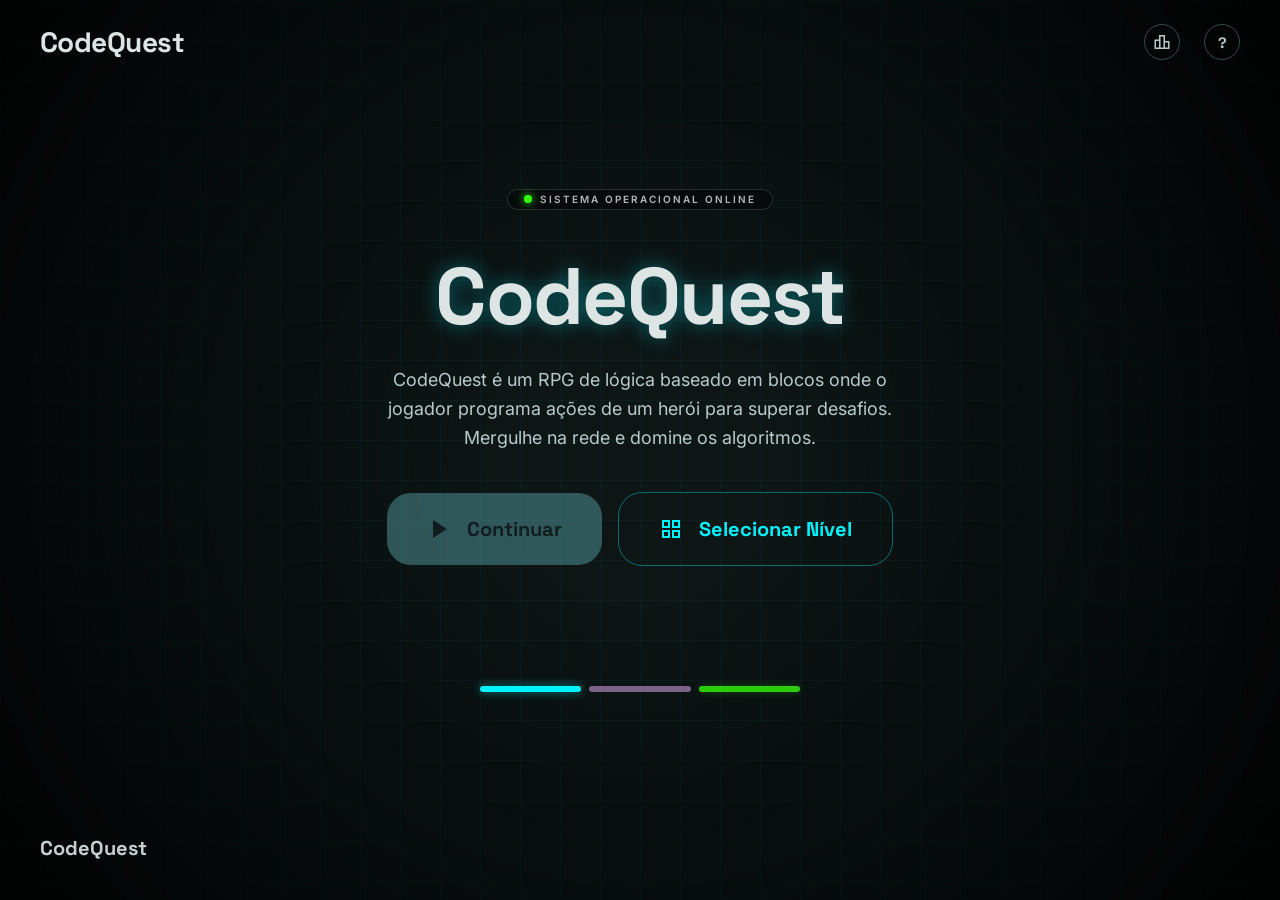
<file: index.html>
<!doctype html>
<html class="dark" lang="pt-BR">
  <head>
    <meta charset="utf-8" />
    <meta name="viewport" content="width=device-width, initial-scale=1.0" />
    <title>Cidade da Lógica - Protocolo Autômato</title>
    <link rel="preconnect" href="https://fonts.googleapis.com" />
    <link rel="preconnect" href="https://fonts.gstatic.com" crossorigin />
    <link
      href="https://fonts.googleapis.com/css2?family=Space+Grotesk:wght@500;600;700&family=Inter:wght@400;500&display=swap"
      rel="stylesheet" />
    <link
      href="https://fonts.googleapis.com/css2?family=Material+Symbols+Outlined:wght,FILL@100..700,0..1&display=swap"
      rel="stylesheet" />
    <link rel="stylesheet" href="styles/main.css" />
  </head>
  <body>
    <div id="root"></div>

    <template id="page-game">
      <div class="game-container">
        <header class="top-navbar">
          <a class="nav-logo" data-action="home" href="#">CodeQuest</a>
          <div class="nav-brand">
            <h1 class="app-title">
              <span class="level-indicator">Nível 0: Tutorial</span>
            </h1>
          </div>
          <button class="menu-toggle" data-action="toggle-menu" title="Menu">
            <span class="material-symbols-outlined">menu</span>
          </button>

          <div class="game-drawer-overlay" data-drawer></div>

          <aside class="game-drawer" data-drawer>
            <div class="game-drawer-header">
              <div class="game-drawer-header-row">
                <div class="drawer-profile" id="drawer-profile">
                  <span class="drawer-profile-avatar" id="drawer-profile-avatar">?</span>
                  <div class="drawer-profile-info">
                    <span class="drawer-profile-name" id="drawer-profile-name">Sem perfil</span>
                    <span class="drawer-profile-xp" id="drawer-profile-xp">0 XP</span>
                  </div>
                  <span class="material-symbols-outlined drawer-profile-arrow" id="drawer-profile-arrow">expand_more</span>
                </div>
              </div>
              <div class="drawer-profile-options" id="drawer-profile-options">
                <button class="drawer-profile-option" data-drawer-action="add-player">
                  <span class="material-symbols-outlined">person_add</span>
                  Adicionar Jogador
                </button>
                <button class="drawer-profile-option" data-drawer-action="list-players">
                  <span class="material-symbols-outlined">group</span>
                  Jogadores Já Cadastrados
                </button>
              </div>
            </div>
            <div class="nav-controls">
              <button class="btn-mute" data-action="mute" title="Alternar som">
                <span class="material-symbols-outlined">volume_up</span>
                <span class="btn-label">Música</span>
              </button>
              <button class="btn-mute" data-action="glossary" title="Glossário">
                <span class="material-symbols-outlined">menu_book</span>
                <span class="btn-label">Glossário</span>
              </button>
              <div class="progress-container">
                <div class="progress-labels">
                  <span>Integridade do Sistema</span>
                  <span>0%</span>
                </div>
                <div class="progress-track">
                  <div class="progress-fill"></div>
                </div>
              </div>
              <div class="star-rating">
                <span class="difficulty-label">DIFICULDADE</span>
                <div class="star-icons">
                  <span class="material-symbols-outlined">star</span>
                  <span class="material-symbols-outlined">star</span>
                  <span class="material-symbols-outlined">star</span>
                </div>
              </div>
            </div>
          </aside>
        </header>

        <main class="sb-layout">
          <aside class="sb-palette" id="palette"></aside>
          <div class="sb-workspace" id="workspace" tabindex="0">
            <div class="sb-zoom-controls">
              <button class="btn-zoom" data-zoom="out" title="Afastar">
                <span class="material-symbols-outlined">zoom_out</span>
              </button>
              <span class="sb-zoom-level">100%</span>
              <button class="btn-zoom" data-zoom="in" title="Aproximar">
                <span class="material-symbols-outlined">zoom_in</span>
              </button>
              <div class="sb-zoom-divider"></div>
              <button class="btn-zoom" data-zoom="fit" title="Redefinir zoom">
                <span class="material-symbols-outlined">fit_screen</span>
              </button>
            </div>
          </div>
          <aside class="simulation-panel">
            <div class="sim-header">
              <h3 class="sim-title">Palco de Simulação</h3>
              <span class="status-chip">
                <span class="status-dot"></span>
                <span class="status-text">Pronto</span>
              </span>
            </div>
            <div class="sim-attributes" id="attributes-panel"></div>
            <div class="sim-viewport">
              <div class="sim-enemy-info" id="enemy-info"></div>
              <div class="sim-glow-overlay"></div>
              <div class="sim-grid"></div>
            </div>
            <div class="sim-controls">
              <button class="btn-executar">
                <span
                  class="material-symbols-outlined"
                  style="font-variation-settings: &quot;FILL&quot; 1"
                  >play_arrow</span
                >
                EXECUTAR
              </button>
              <button class="btn-pausar">
                <span
                  class="material-symbols-outlined"
                  style="font-variation-settings: &quot;FILL&quot; 1"
                  >pause</span
                >
                PAUSAR
              </button>
              <button class="btn-limpar">
                <span class="material-symbols-outlined">restart_alt</span>
                LIMPAR
              </button>
            </div>
          </aside>
        </main>
        <nav class="mobile-nav">
          <button class="mobile-nav-tab active" data-tab="workspace" type="button">
            <span class="material-symbols-outlined">code_blocks</span>
            <span>Workspace</span>
          </button>
          <button class="mobile-nav-tab" data-tab="simulation" type="button">
            <span class="material-symbols-outlined">play_circle</span>
            <span>Simulação</span>
          </button>
          <button class="mobile-nav-tab" data-tab="attributes" type="button">
            <span class="material-symbols-outlined">equalizer</span>
            <span>Atributos</span>
            <span class="mobile-nav-tab-badge">0</span>
          </button>
        </nav>
      </div>
    </template>

    <template id="page-landing">
      <div class="landing-page">
        <header class="lp-header">
          <div class="lp-logo">CodeQuest</div>
          <nav class="lp-nav">
            <div class="nav-controls"></div>
          </nav>
        </header>

        <main class="lp-hero">
          <div class="lp-badge">
            <span class="lp-badge-dot"></span>
            <span class="lp-badge-text">Sistema Operacional Online</span>
          </div>

          <h1 class="lp-title">CodeQuest</h1>

          <p class="lp-description">
            CodeQuest é um RPG de lógica baseado em blocos onde o jogador
            programa ações de um herói para superar desafios. Mergulhe na rede e
            domine os algoritmos.
          </p>

          <div class="lp-hero-actions">
            <button class="lp-cta" data-action="continue" disabled>
              <svg
                class="lp-cta-icon"
                viewBox="0 0 24 24"
                fill="currentColor"
                stroke="none">
                <polygon points="6 3 20 12 6 21 6 3" />
              </svg>
              Continuar
            </button>
            <button class="lp-cta-outline" data-action="select-level">
              <span class="material-symbols-outlined" style="font-size: 24px"
                >grid_view</span
              >
              Selecionar Nível
            </button>
          </div>

          <div class="lp-bar">
            <div class="lp-bar-segment lp-bar-cyan"></div>
            <div class="lp-bar-segment lp-bar-purple"></div>
            <div class="lp-bar-segment lp-bar-green"></div>
          </div>
        </main>

        <footer class="lp-footer">
          <span class="lp-footer-text">CodeQuest</span>
        </footer>
      </div>
    </template>

    <template id="page-ranking">
      <div class="ranking-page">
        <nav class="rank-navbar">
          <div class="rank-nav-inner">
            <a class="rank-logo" data-action="home" href="#">CodeQuest</a>
            <div class="rank-nav-right">
              <div class="nav-controls"></div>
              <button class="rank-btn-play" data-action="play">
                Jogar agora
              </button>
            </div>
          </div>
        </nav>

        <main class="rank-content">
          <header class="rank-header">
            <h1 class="rank-title">Ranking Local</h1>
            <p class="rank-subtitle">
              Os melhores codificadores do sistema. Prove sua lógica e alcance o
              topo.
            </p>
          </header>

          <section class="rank-podium" id="rank-podium">
            <div class="podium-item podium-silver" data-rank="2">
              <span class="podium-label">2nd</span>
              <div class="podium-avatar">
                <img
                  class="podium-avatar-img"
                  src="assets/img/second.png"
                  alt="Silver Trophy" />
              </div>
              <span class="podium-badge">Silver</span>
              <span class="podium-name">---</span>
              <span class="podium-score">0 pts</span>
            </div>

            <div class="podium-item podium-gold" data-rank="1">
              <span class="material-symbols-outlined podium-trophy"
                >emoji_events</span
              >
              <div class="podium-avatar podium-avatar-lg">
                <img
                  class="podium-avatar-img"
                  src="assets/img/first.png"
                  alt="Gold Trophy" />
              </div>
              <span class="podium-badge podium-badge-gold">Master</span>
              <span class="podium-name">---</span>
              <span class="podium-score podium-score-gold">0 pts</span>
            </div>

            <div class="podium-item podium-bronze" data-rank="3">
              <span class="podium-label">3rd</span>
              <div class="podium-avatar">
                <img
                  class="podium-avatar-img"
                  src="assets/img/third.png"
                  alt="Bronze Trophy" />
              </div>
              <span class="podium-badge">Bronze</span>
              <span class="podium-name">---</span>
              <span class="podium-score">0 pts</span>
            </div>
          </section>

          <section class="rank-list-section">
            <div class="rank-list-panel">
              <div class="rank-list-header">
                <span class="rank-col-rank">Rank</span>
                <span class="rank-col-player">Player</span>
                <span class="rank-col-score">Score</span>
              </div>
              <div class="rank-list-body" id="rank-list-body"></div>
              <div class="rank-list-footer">
                <button class="rank-btn-more" id="rank-btn-more">
                  Carregar mais
                  <span class="material-symbols-outlined rank-more-icon"
                    >expand_more</span
                  >
                </button>
              </div>
            </div>
          </section>
        </main>

        <footer class="rank-footer">
          <span class="rank-footer-logo">CodeQuest</span>
        </footer>
      </div>
    </template>

    <svg style="position: absolute; width: 0; height: 0" aria-hidden="true">
      <defs>
        <clipPath id="block-notch" clipPathUnits="objectBoundingBox">
          <path
            d="M 0.14,0 Q 0.10,0 0.10,0.04 L 0.38,0.96 Q 0.38,1 0.40,1 L 0.60,1 Q 0.62,1 0.62,0.96 L 0.90,0.04 Q 0.90,0 0.86,0 Z" />
        </clipPath>
      </defs>
    </svg>
    <script type="module" src="./js/app.js"></script>
  </body>
</html>
</file>
<file: styles/main.css>
@import url('normalize.css');
@import url('design-system.css');
@import url('stage.css');
@import url('blockly.css');
@import url('pages.css');
@import url('landing.css');
@import url('layout.css');
@import url('glossary.css');
</file>
